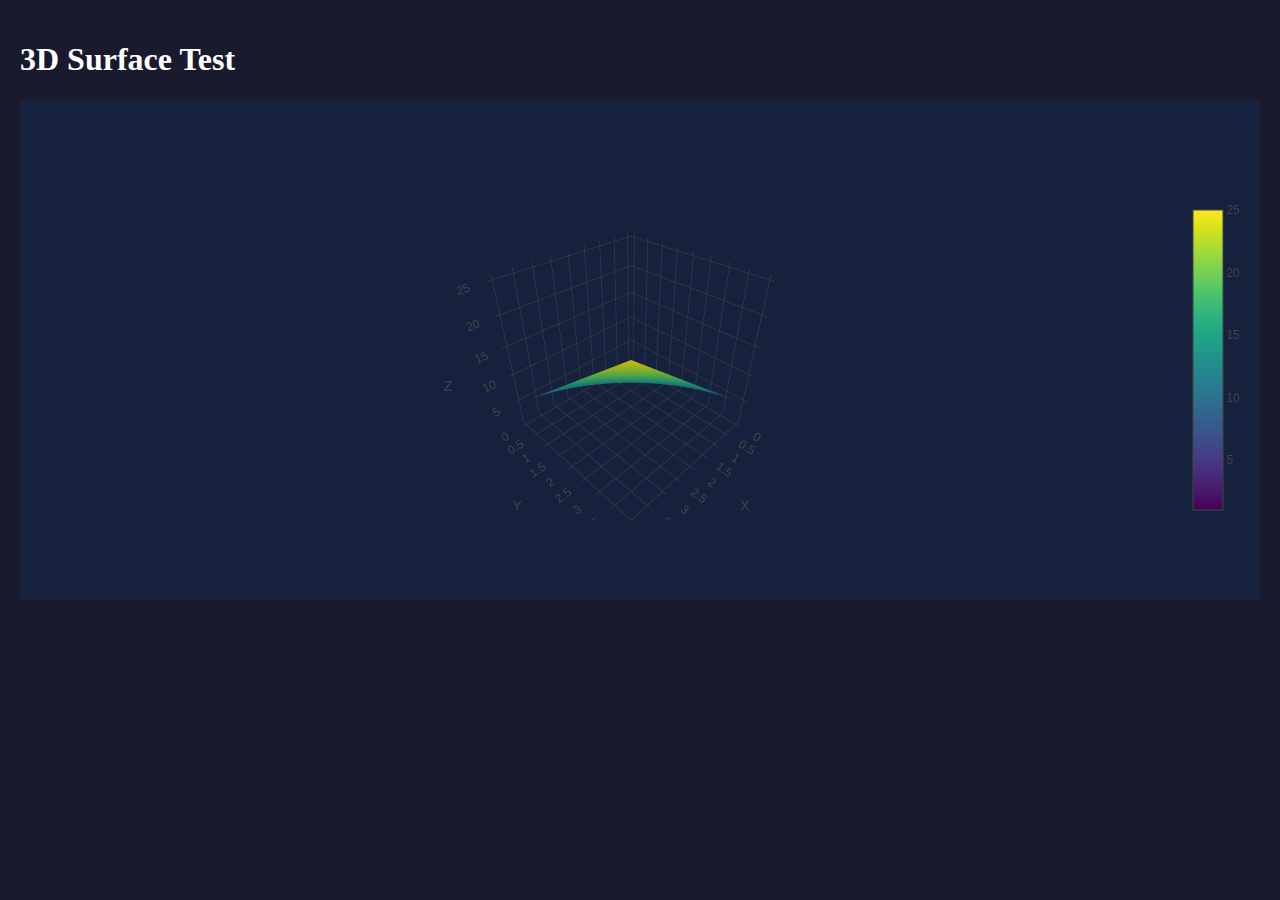
<file: test3d.html>
<!DOCTYPE html>
<html>
<head>
    <title>3D Test</title>
    <script src="https://cdn.plot.ly/plotly-latest.min.js"></script>
    <style>
        body { background: #1a1a2e; margin: 0; padding: 20px; }
        #chart { width: 100%; height: 500px; background: #16213e; }
    </style>
</head>
<body>
    <h1 style="color:white;">3D Surface Test</h1>
    <div id="chart"></div>
    <script>
        const z = [
            [1, 2, 3, 4, 5],
            [2, 4, 6, 8, 10],
            [3, 6, 9, 12, 15],
            [4, 8, 12, 16, 20],
            [5, 10, 15, 20, 25]
        ];

        const data = [{
            type: 'surface',
            z: z,
            colorscale: 'Viridis'
        }];

        const layout = {
            paper_bgcolor: 'transparent',
            scene: {
                bgcolor: '#16213e',
                xaxis: { title: 'X', gridcolor: '#444' },
                yaxis: { title: 'Y', gridcolor: '#444' },
                zaxis: { title: 'Z', gridcolor: '#444' }
            }
        };

        Plotly.newPlot('chart', data, layout);
        console.log('Plotly loaded:', typeof Plotly);
    </script>
</body>
</html>
</file>
